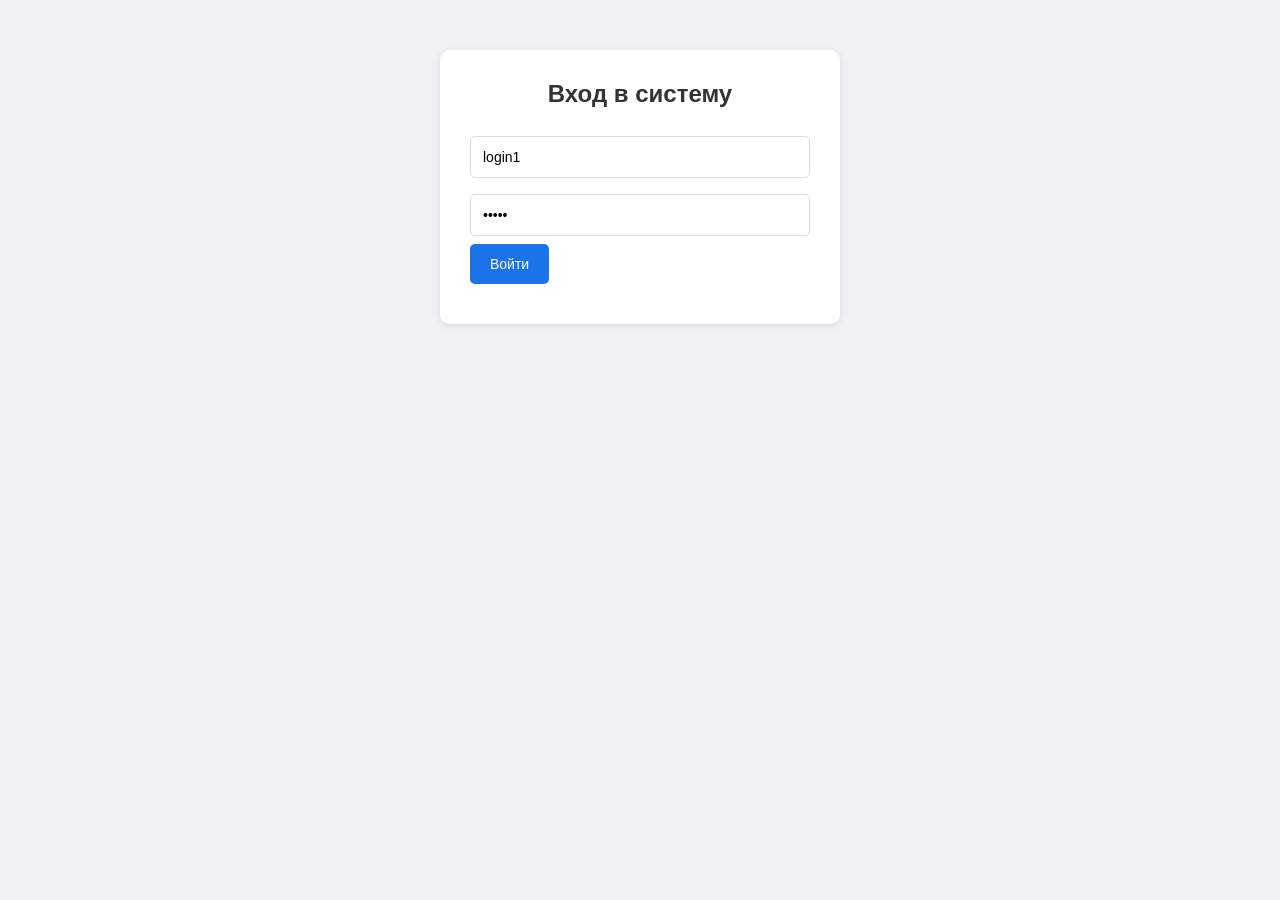
<file: RequestsForCarRepairs/wwwroot/authorization.html>
﻿<!DOCTYPE html>
<html lang="ru">
<head>
    <meta charset="UTF-8">
    <meta name="viewport" content="width=device-width, initial-scale=1.0">
    <title>Вход</title>
    <link rel="stylesheet" href="css/style.css">
</head>
<body>
    <div class="login-form">
        <h2>Вход в систему</h2>
        <input type="text" id="login" placeholder="Логин" value="login1">
        <input type="password" id="password" placeholder="Пароль" value="pass1">
        <button onclick="login()">Войти</button>
        <div id="error" class="error"></div>
    </div>

    <script src="js/auth.js"></script>
    <script>
        async function login() {
            const login = document.getElementById('login').value;
            const password = document.getElementById('password').value;

            try {
                const users = await apiGet('/Users');
                const user = users.find(u => u.login === login && u.password === password);

                if (user) {
                    app.setUser(user);

                    if (user.type === 'Менеджер') window.location.href = 'manager.html';
                    else if (user.type === 'Автомеханик') window.location.href = 'mechanic.html';
                    else if (user.type === 'Оператор') window.location.href = 'dispatcher.html';
                    else if (user.type === 'Заказчик') window.location.href = 'customer.html';
                    else window.location.href = 'authorization.html';
                } else {
                    document.getElementById('error').textContent = 'Неверный логин или пароль';
                }
            } catch (error) {
                document.getElementById('error').textContent = 'Ошибка подключения к серверу';
            }
        }
    </script>
</body>
</html>
</file>
<file: RequestsForCarRepairs/wwwroot/css/style.css>
﻿* {
    margin: 0;
    padding: 0;
    box-sizing: border-box;
}

body {
    font-family: Arial, sans-serif;
    background: #f0f2f5;
}

.container {
    max-width: 1200px;
    margin: 0 auto;
    padding: 20px;
}

.header {
    background: white;
    padding: 20px;
    border-radius: 10px;
    margin-bottom: 20px;
    box-shadow: 0 2px 4px rgba(0,0,0,0.1);
    display: flex;
    justify-content: space-between;
    align-items: center;
}

    .header h1 {
        color: #1a73e8;
    }

.user-info {
    display: flex;
    align-items: center;
    gap: 20px;
}

    .user-info span {
        font-weight: bold;
        color: #333;
    }

.nav {
    background: white;
    padding: 10px;
    border-radius: 10px;
    margin-bottom: 20px;
    box-shadow: 0 2px 4px rgba(0,0,0,0.1);
    display: flex;
    gap: 10px;
}

    .nav button {
        padding: 10px 20px;
        border: none;
        background: none;
        cursor: pointer;
        font-size: 16px;
        color: #666;
        border-radius: 5px;
        transition: all 0.3s;
    }

        .nav button:hover {
            background: #e8f0fe;
            color: #1a73e8;
        }

        .nav button.active {
            background: #1a73e8;
            color: white;
        }

.section {
    display: none;
    background: white;
    padding: 20px;
    border-radius: 10px;
    box-shadow: 0 2px 4px rgba(0,0,0,0.1);
}

    .section.active {
        display: block;
    }

.login-form {
    max-width: 400px;
    margin: 50px auto;
    background: white;
    padding: 30px;
    border-radius: 10px;
    box-shadow: 0 2px 10px rgba(0,0,0,0.1);
}

    .login-form h2 {
        margin-bottom: 20px;
        color: #333;
        text-align: center;
    }

input, textarea, select {
    width: 100%;
    padding: 12px;
    margin: 8px 0;
    border: 1px solid #ddd;
    border-radius: 5px;
    font-size: 14px;
    transition: border-color 0.3s;
}

    input:focus, textarea:focus, select:focus {
        border-color: #1a73e8;
        outline: none;
    }

textarea {
    min-height: 100px;
    resize: vertical;
}

button {
    background: #1a73e8;
    color: white;
    border: none;
    padding: 12px 20px;
    border-radius: 5px;
    cursor: pointer;
    font-size: 14px;
    transition: background 0.3s;
}

    button:hover {
        background: #1557b0;
    }

.error {
    color: #d93025;
    margin-top: 10px;
    text-align: center;
}

.request-card {
    border: 1px solid #ddd;
    padding: 15px;
    margin: 10px 0;
    border-radius: 5px;
    background: #f9f9f9;
}

    .request-card h3 {
        color: #1a73e8;
        margin-bottom: 10px;
    }

    .request-card p {
        margin: 5px 0;
        color: #555;
    }

    .request-card .status {
        display: inline-block;
        padding: 5px 10px;
        background: #e8f0fe;
        color: #1a73e8;
        border-radius: 3px;
        font-size: 12px;
    }

.modal {
    display: none;
    position: fixed;
    top: 0;
    left: 0;
    width: 100%;
    height: 100%;
    background: rgba(0,0,0,0.5);
    z-index: 1000;
}

.modal-content {
    background: white;
    margin: 50px auto;
    padding: 20px;
    max-width: 600px;
    border-radius: 10px;
    position: relative;
    max-height: 80vh;
    overflow-y: auto;
}

.close {
    position: absolute;
    top: 10px;
    right: 20px;
    font-size: 24px;
    cursor: pointer;
    color: #666;
}

    .close:hover {
        color: #333;
    }

.analytics-grid {
    display: grid;
    grid-template-columns: repeat(auto-fit, minmax(250px, 1fr));
    gap: 20px;
    margin-top: 20px;
}

.analytics-card {
    background: #f5f5f5;
    padding: 20px;
    border-radius: 5px;
}

    .analytics-card h3 {
        color: #333;
        margin-bottom: 15px;
    }

.report-filters {
    margin-bottom: 20px;
    padding: 15px;
    background: #f5f5f5;
    border-radius: 5px;
}

    .report-filters input {
        width: auto;
        margin: 0 10px 0 0;
    }

.comment {
    background: #f0f2f5;
    padding: 10px;
    margin: 5px 0;
    border-radius: 5px;
}

    .comment small {
        color: #666;
        font-size: 12px;
    }

@media (max-width: 768px) {
    .nav {
        flex-direction: column;
    }

        .nav button {
            width: 100%;
        }

    .analytics-grid {
        grid-template-columns: 1fr;
    }
}
/* Добавьте в конец файла */
.action-btn {
    padding: 5px 10px;
    margin: 2px;
    border: none;
    border-radius: 3px;
    cursor: pointer;
    font-size: 12px;
}

.extend-btn {
    background: #ff9800;
    color: white;
}

.assign-btn {
    background: #2196F3;
    color: white;
}

.qr-btn {
    background: #4CAF50;
    color: white;
}

.status-badge {
    display: inline-block;
    padding: 3px 8px;
    border-radius: 3px;
    font-size: 12px;
    font-weight: bold;
}

.status-progress {
    background: #2196F3;
    color: white;
}

.status-ready {
    background: #4CAF50;
    color: white;
}

.status-new {
    background: #ff9800;
    color: white;
}

.alert-panel {
    background: #fff3cd;
    border: 1px solid #ffeeba;
    color: #856404;
    padding: 15px;
    border-radius: 5px;
    margin-bottom: 20px;
    display: flex;
    align-items: center;
    justify-content: space-between;
}

    .alert-panel.warning {
        background: #f8d7da;
        border-color: #f5c6cb;
        color: #721c24;
    }

.alert-count {
    font-size: 24px;
    font-weight: bold;
    margin-right: 15px;
}

.tab {
    display: none;
}

    .tab.active {
        display: block;
    }


/* Стили для QR-кода */
.qr-container {
    text-align: center;
    padding: 30px;
    background: #f9f9f9;
    border-radius: 15px;
    box-shadow: 0 4px 15px rgba(0,0,0,0.2);
}

    .qr-container img {
        max-width: 100%;
        width: 300px;
        height: 300px;
        border: 4px solid #1a73e8;
        border-radius: 20px;
        padding: 15px;
        background: white;
        box-shadow: 0 4px 10px rgba(26,115,232,0.3);
        margin: 10px 0;
    }

    .qr-container p {
        margin: 15px 0;
        font-size: 18px;
        color: #333;
    }

        .qr-container p:first-of-type {
            font-size: 22px;
            font-weight: bold;
            color: #1a73e8;
        }

    .qr-container button {
        margin-top: 20px;
        padding: 12px 30px;
        background: #1a73e8;
        color: white;
        border: none;
        border-radius: 8px;
        cursor: pointer;
        font-size: 16px;
        font-weight: bold;
        transition: all 0.3s;
        box-shadow: 0 2px 5px rgba(0,0,0,0.2);
    }

        .qr-container button:hover {
            background: #1557b0;
            transform: scale(1.05);
        }

/* Стили для модального окна */
.modal-content {
    max-width: 500px;
    background: white;
    border-radius: 20px;
    padding: 30px;
    box-shadow: 0 10px 40px rgba(0,0,0,0.3);
}

    .modal-content h2 {
        color: #1a73e8;
        text-align: center;
        margin-bottom: 20px;
        font-size: 24px;
    }

.close {
    position: absolute;
    right: 20px;
    top: 15px;
    font-size: 28px;
    font-weight: bold;
    color: #666;
    cursor: pointer;
    transition: color 0.3s;
}

    .close:hover {
        color: #1a73e8;
    }
* Стили для модального окна */
.modal {
    display: none;
    position: fixed;
    z-index: 1000;
    left: 0;
    top: 0;
    width: 100%;
    height: 100%;
    background-color: rgba(0,0,0,0.5);
}

.modal-content {
    background-color: white;
    margin: 5% auto;
    padding: 20px;
    border-radius: 10px;
    width: 90%;
    max-width: 700px;
    max-height: 80vh;
    overflow-y: auto;
    position: relative;
}

.close {
    position: absolute;
    right: 20px;
    top: 10px;
    font-size: 28px;
    font-weight: bold;
    cursor: pointer;
    color: #666;
}

    .close:hover {
        color: #1a73e8;
    }

.tab-btn {
    background: none;
    border: none;
    padding: 10px;
    cursor: pointer;
    font-size: 16px;
    color: #666;
}

    .tab-btn.active {
        color: #1a73e8;
        border-bottom: 2px solid #1a73e8;
        font-weight: bold;
    }

.detail-tab {
    padding: 15px 0;
}

.status-badge {
    display: inline-block;
    padding: 3px 8px;
    border-radius: 3px;
    font-size: 12px;
    font-weight: bold;
}

.status-progress {
    background: #2196F3;
    color: white;
}

.status-ready {
    background: #4CAF50;
    color: white;
}

.status-new {
    background: #ff9800;
    color: white;
}

.status-waiting {
    background: #9C27B0;
    color: white;
}
</file>
